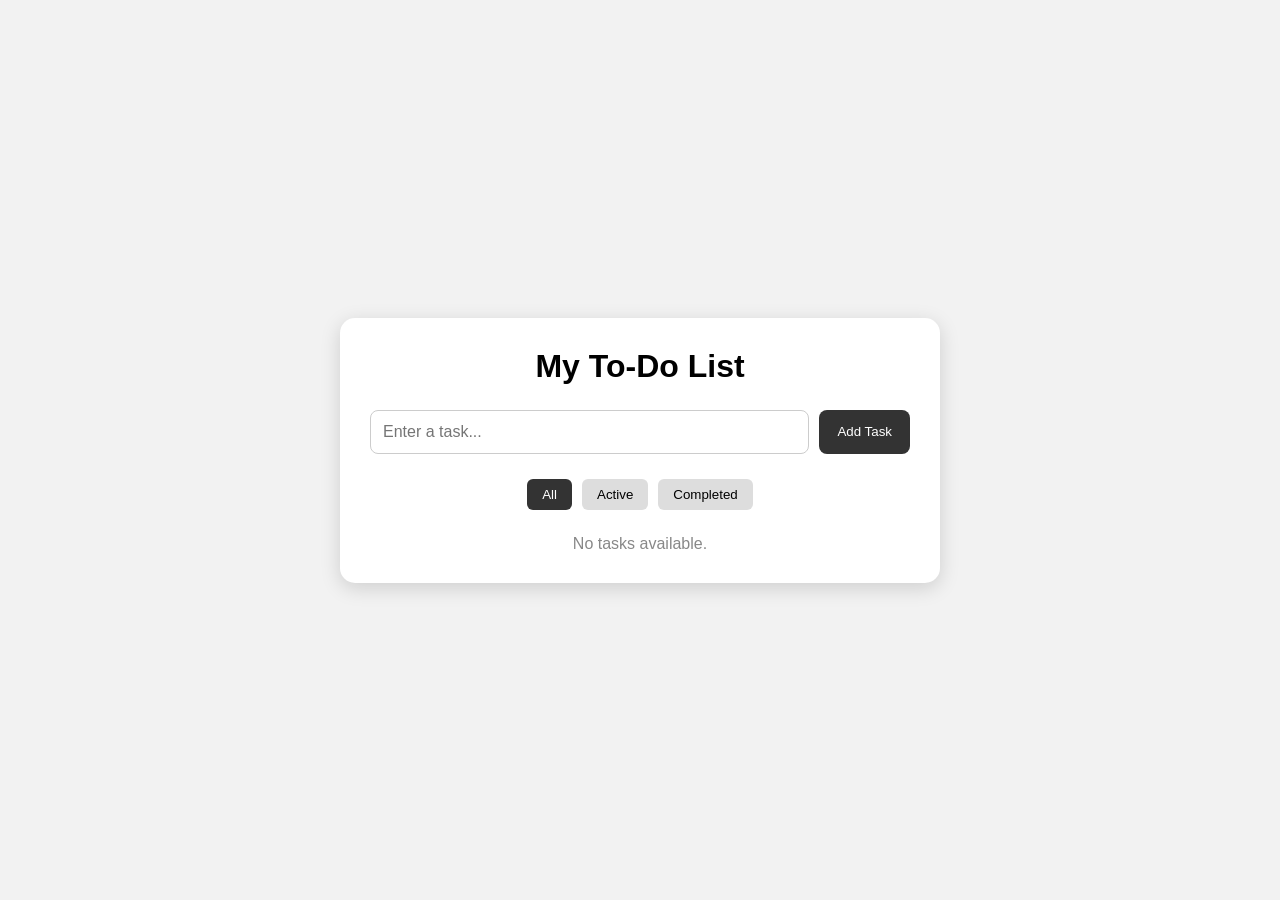
<file: index.html>
<!DOCTYPE html>
<html lang="en">
<head>
    <meta charset="UTF-8">
    <meta name="viewport" content="width=device-width, initial-scale=1.0">
    <title>To-Do List</title>

    <link rel="stylesheet" href="style.css">
</head>

<body>

    <div class="todo-container">

        <h1>My To-Do List</h1>

        <!-- Add Task -->
        <div class="input-section">
            <input type="text" id="taskInput" placeholder="Enter a task...">
            <button id="addBtn">Add Task</button>
        </div>

        <!-- Filters -->
        <div class="filters">
            <button class="filter active" data-filter="all">All</button>
            <button class="filter" data-filter="active">Active</button>
            <button class="filter" data-filter="completed">Completed</button>
        </div>

        <!-- Task List -->
        <ul id="taskList"></ul>

        <p id="emptyMessage">No tasks available.</p>

    </div>

    <script src="script.js"></script>

</body>
</html>
</file>
<file: style.css>
* {
    margin: 0;
    padding: 0;
    box-sizing: border-box;
}

body {
    font-family: Arial, sans-serif;
    background: #f2f2f2;
    min-height: 100vh;

    display: flex;
    justify-content: center;
    align-items: center;
}

.todo-container {
    width: 90%;
    max-width: 600px;
    background: white;
    padding: 30px;
    border-radius: 15px;
    box-shadow: 0 5px 20px rgba(0, 0, 0, 0.15);
}

h1 {
    text-align: center;
    margin-bottom: 25px;
}

.input-section {
    display: flex;
    gap: 10px;
}

#taskInput {
    flex: 1;
    padding: 12px;
    border: 1px solid #ccc;
    border-radius: 8px;
    font-size: 16px;
}

#addBtn {
    padding: 12px 18px;
    border: none;
    border-radius: 8px;
    background: #333;
    color: white;
    cursor: pointer;
}

#addBtn:hover {
    background: #555;
}

.filters {
    display: flex;
    justify-content: center;
    gap: 10px;
    margin: 25px 0;
}

.filter {
    padding: 8px 15px;
    border: none;
    border-radius: 6px;
    cursor: pointer;
    background: #ddd;
}

.filter.active {
    background: #333;
    color: white;
}

#taskList {
    list-style: none;
}

.task {
    display: flex;
    align-items: center;
    justify-content: space-between;
    padding: 12px;
    margin-bottom: 10px;
    background: #f5f5f5;
    border-radius: 8px;
}

.task-left {
    display: flex;
    align-items: center;
    gap: 10px;
}

.task.completed span {
    text-decoration: line-through;
    color: #888;
}

.task-actions {
    display: flex;
    gap: 5px;
}

.task-actions button {
    border: none;
    padding: 7px 10px;
    border-radius: 5px;
    cursor: pointer;
}

.edit-btn {
    background: #ddd;
}

.delete-btn {
    background: #ffcccc;
}

#emptyMessage {
    text-align: center;
    color: #888;
    margin-top: 20px;
}
</file>
